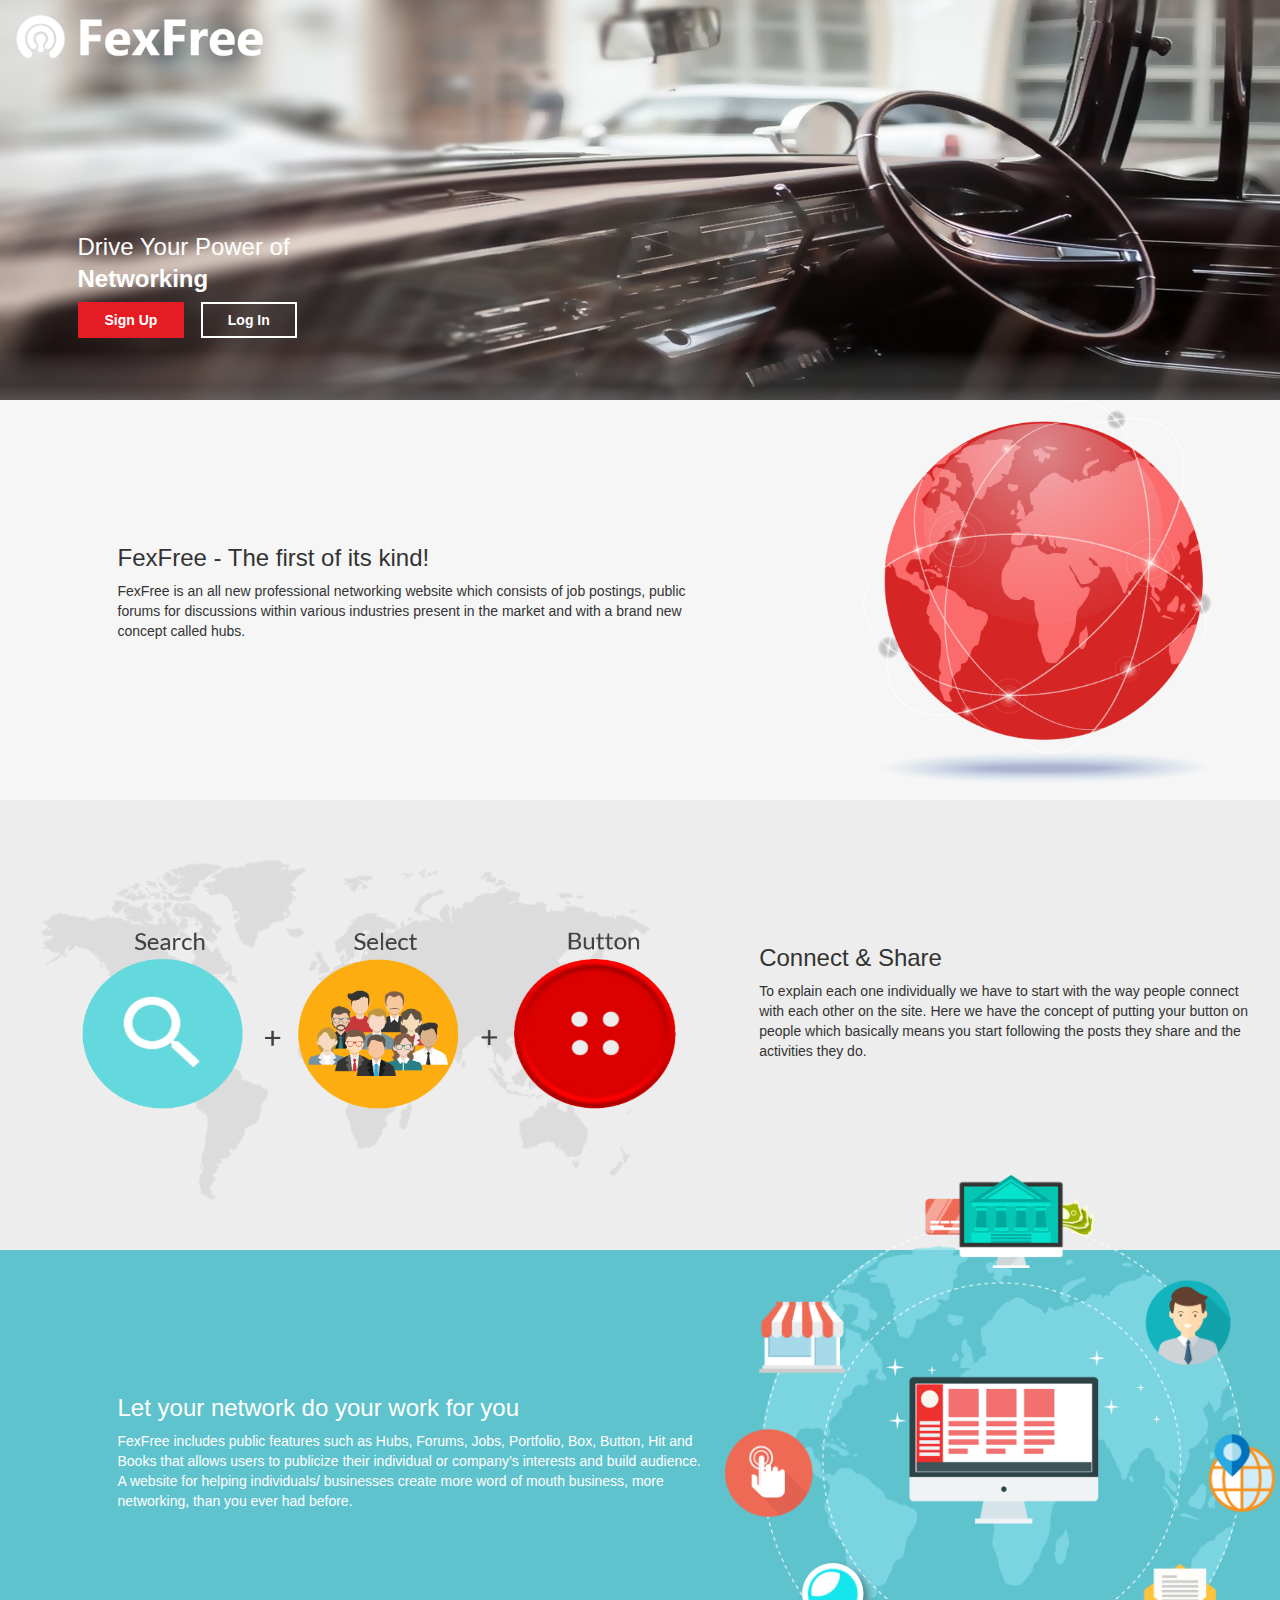
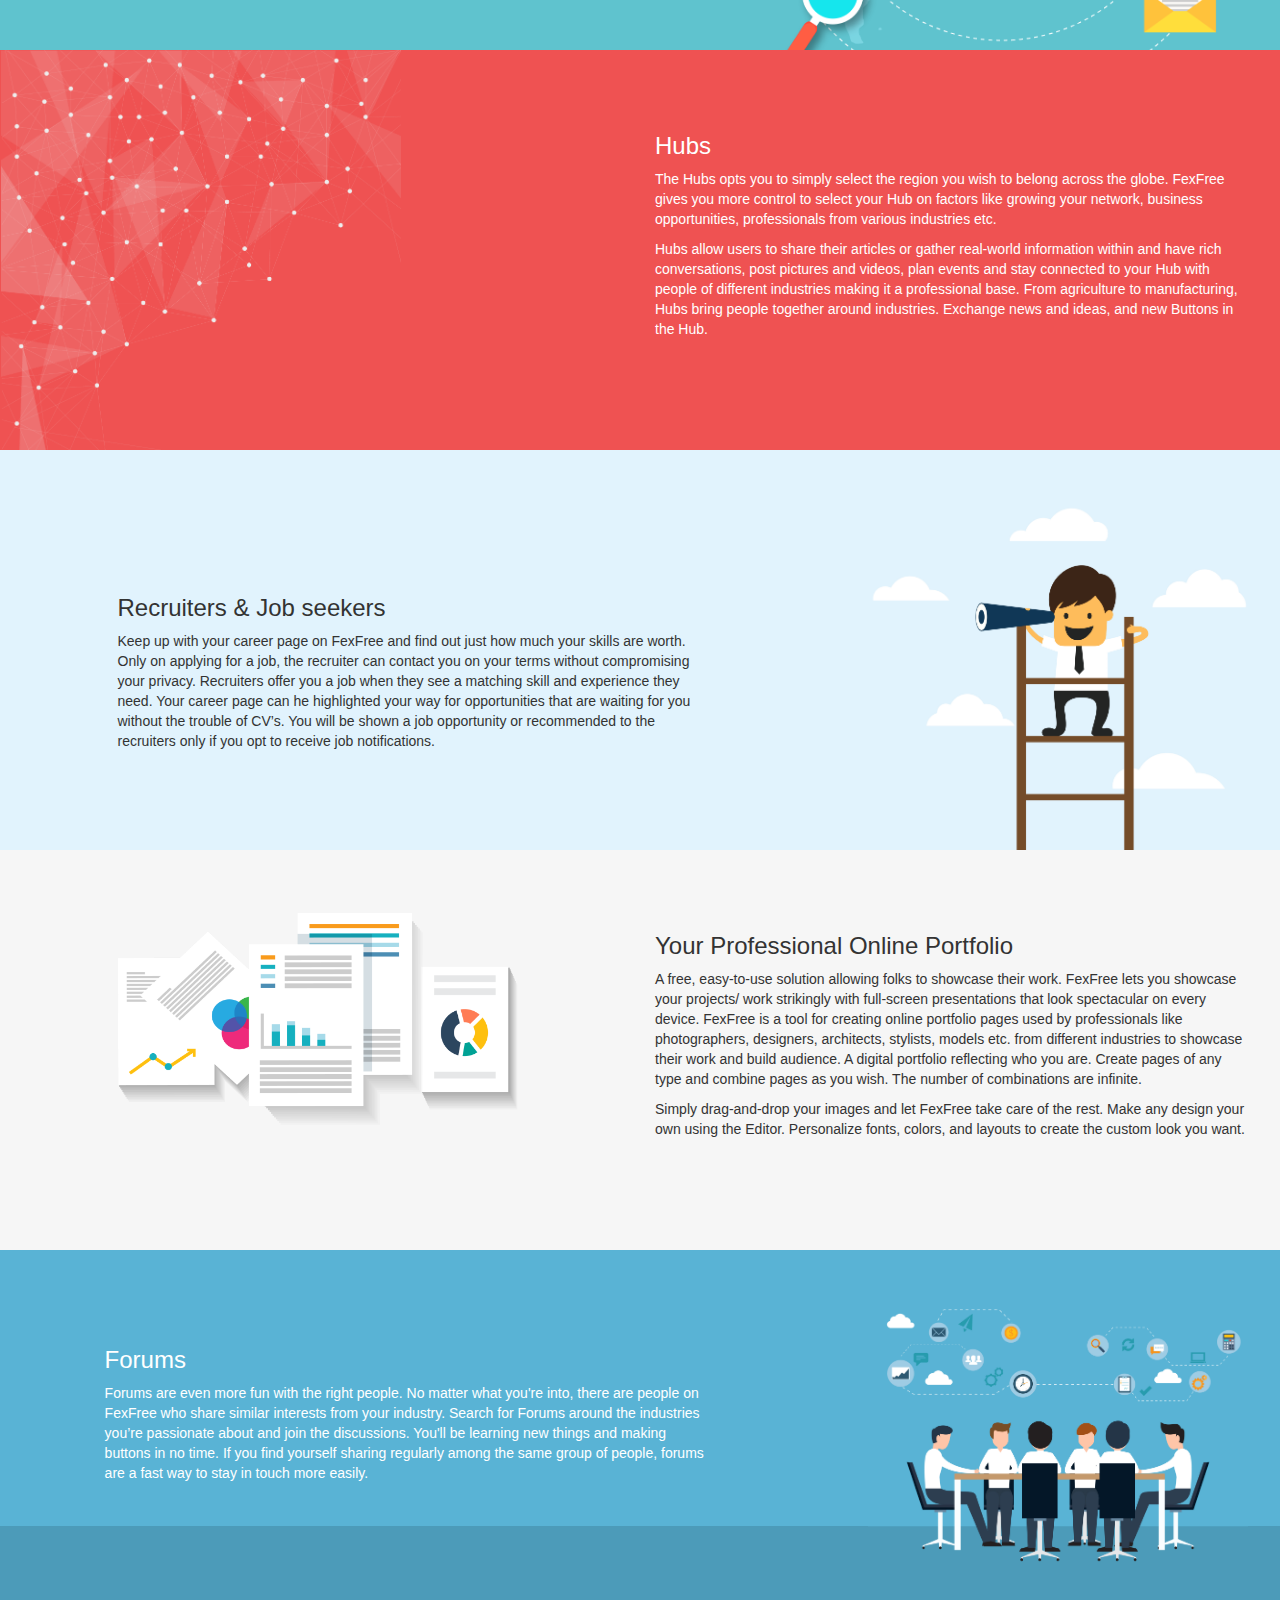
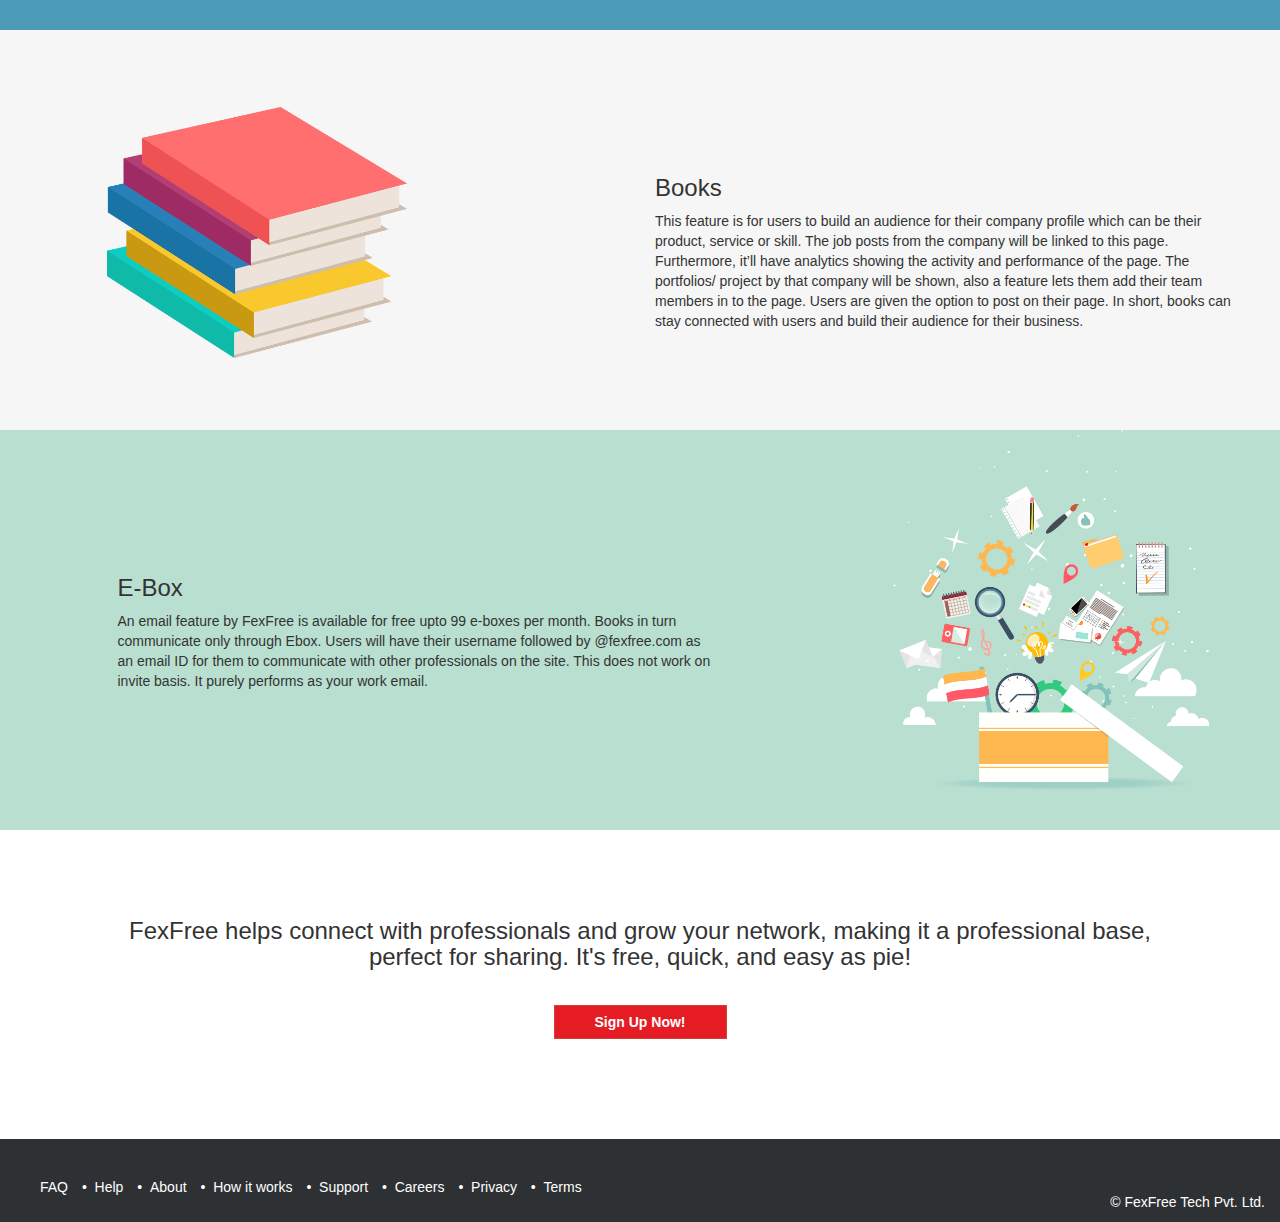
<file: index.html>
<!DOCTYPE html>
<html>
<head>
	<title>FexFre- Sign In</title>
	<meta charset="utf-8">
  		<meta name="viewport" content="width=device-width, initial-scale=1">
  		<link rel="stylesheet" href="https://maxcdn.bootstrapcdn.com/bootstrap/3.3.5/css/bootstrap.min.css">
  		<script src="https://ajax.googleapis.com/ajax/libs/jquery/1.11.3/jquery.min.js"></script>
  		<script src="https://maxcdn.bootstrapcdn.com/bootstrap/3.3.5/js/bootstrap.min.js"></script>
  		<link rel="stylesheet" href="signin.css">
  		<link href='https://fonts.googleapis.com/css?family=Open+Sans' rel='stylesheet' type='text/css'>
  		<link rel="stylesheet" href="css/font-awesome.min.css">
</head>
<body>
	<div class="col-md-12 col-xs-12 firstpage">
		<img src="images/ff.png" class="margintop10" width="250px" style="margin-top:1%"><br>
		<h3 class="drive">Drive Your Power of</h3>
		<h3 class="drive2">Networking</h3>
		<a href="javascript:void(0)" class="btn btn-danger btn-raised" style="border-radius: 0px; background-color: #e51c23; border: 2px solid #e51c23; margin-left: 5%; margin-right: 1%; padding-left: 25px; padding-right: 25px;font-weight: 600;">Sign Up</a>
		<a href="javascript:void(0)" class="btn btn-default btn-raised" style="border-radius: 0px; background-color: transparent; color: white; border: 2px solid; padding-left: 25px; padding-right: 25px;font-weight: 600;">Log In</a>
	</div>

	<div class="col-md-12 col-xs-12 secondpage">
		<div class="col-md-4 pull-right">
			<img src="images/globe1.png" width="350px">
		</div>

		<div class="col-md-6 pull-left content1">
			<h3> FexFree - The first of its kind!</h3>
			<p>FexFree is an all new professional networking website which consists of job postings, public forums for discussions within various industries present in the market and with a brand new concept called hubs. </p>
		</div>
	</div>

	<div class="col-md-12 col-xs-12 thirdpage">
		<div class="col-md-5 pull-right content1">
			<h3>Connect & Share</h3>
			<p>To explain each one individually we have to start with the way people connect with each other on the site. Here we have the concept of putting your button on people which basically means you start following the posts they share and the activities they do.</p>
		</div>
	</div>

	<div class="col-md-12 col-xs-12 fourthpage">
		<div class="col-md-4 pull-right" style="margin-right:3%">
			<img src="images/fourth.png" class="abs">
			<img src="images/comp.png" class="abs2">
		</div>

		<div class="col-md-6 pull-left content1">
			<h3 style="color:white">Let your network do your work for you</h3>
			<p style="color:white">FexFree includes public features such as Hubs, Forums, Jobs, Portfolio, Box, Button, Hit and Books that allows users to publicize their individual or company’s interests and build audience.
			A website for helping individuals/ businesses create more word of mouth business, more networking, than you ever had before.</p>
		</div>
	</div>

	<div class="col-md-12 col-xs-12 fifthpage">
		<div class="col-md-4 pull-left">
			<img src="images/point3.png" width="400px" class="webclass">
		</div>

		<div class="col-md-6 pull-right content1" style="margin-top: 5%;">
			<h3 style="color:white">Hubs</h3>
			<p style="color:white">The Hubs opts you to simply select the region you wish to belong across the globe. FexFree gives you more control to select your Hub on factors like growing your network, business opportunities, professionals from various industries etc.</p>

			<p style="color:white">Hubs allow users to share their articles or gather real-world information within and have rich conversations, post pictures and videos, plan events and stay connected to your Hub with people of different industries making it a professional base.
			From agriculture to manufacturing, Hubs bring people together around industries. Exchange news and ideas, and new Buttons in the Hub.</p>
		</div>
	</div>

	<div class="col-md-12 col-xs-12 sixthpage">
		<div class="col-md-6 pull-left content1">
			<h3>Recruiters & Job seekers</h3>
			<p>Keep up with your career page on FexFree and find out just how much your skills are worth. Only on applying for a job, the recruiter can contact you on your terms without compromising your privacy.  Recruiters offer you a job when they see a matching skill and experience they need. Your career page can he highlighted your way for opportunities that are waiting for you without the trouble of CV’s. You will be shown a job opportunity or recommended to the recruiters only if you opt to receive job notifications.</p>
		</div>

		<div class="col-md-4 pull-right">
			<img src="images/sixth.jpg" width="400px">
		</div>
	</div>

	<div class="col-md-12 col-xs-12 seventh">
		<div class="col-md-4 pull-left" style="margin-top: 5%; margin-left: 7%;">
			<img src="images/seventh.png" width="400px">
		</div>

		<div class="col-md-6 pull-right content1" style="margin-top:5%">
			<h3>Your Professional Online Portfolio</h3>
			<p>A free, easy-to-use solution allowing folks to showcase their work.
			FexFree lets you showcase your projects/ work strikingly with full-screen presentations that look spectacular on every device. FexFree is a tool for creating online portfolio pages used by professionals like photographers, designers, architects, stylists, models etc. from different industries to showcase their work and build audience. A digital portfolio reflecting who you are. Create pages of any type and combine pages as you wish. The number of combinations are infinite.</p>

			<p>Simply drag-and-drop your images and let FexFree take care of the rest. Make any design your own using the Editor. Personalize fonts, colors, and layouts to create the custom look you want.</p>
		</div>
	</div>

	<div class="col-md-12 col-xs-12 eighth">
		<div class="col-md-6 content1" style="margin-top: 6%">
			<h3 style="color:white">Forums</h3>
			<p style="color:white">Forums are even more fun with the right people. No matter what you're into, there are people on FexFree who share similar interests from your industry. Search for Forums around the industries you’re passionate about and join the discussions. You'll be learning new things and making buttons in no time.
			If you find yourself sharing regularly among the same group of people, forums are a fast way to stay in touch more easily.</p>
		</div>

		<div class="col-md-4 pull-right">
			<img src="images/forums.jpg" width="380px" class="forumimg">
		</div>

		<div class="col-md-12 eightnhalf">
		</div>
	</div>

	<div class="col-md-12 col-xs-12 nineth">
		<div class="col-md-4 pull-left">
			<img src="images/info.png" width="300px" class="bookimg">
		</div>

		<div class="col-md-6 pull-right content1">
			<h3>Books</h3>
			<p>This feature is for users to build an audience for their company profile which can be their product, service or skill. The job posts from the company will be linked to this page. Furthermore, it’ll have analytics showing the activity and performance of the page. The portfolios/ project by that company will be shown, also a feature lets them add their team members in to the page. Users are given the option to post on their page. In short, books can stay connected with users and build their audience for their business. </p>
		</div>
	</div>

	<div class="col-md-12 col-xs-12 tenth">
		<div class="col-md-6 content1">
			<h3>E-Box</h3>
			<p>An email feature by FexFree is available for free upto 99 e-boxes per month. Books in turn communicate only through Ebox. Users will have their username followed by @fexfree.com as an email ID for them to communicate with other professionals on the site. This does not work on invite basis. It purely performs as your work email.</p>
		</div>

		<div class="col-md-4 pull-right">
			<img src="images/box.png" width="400px">
		</div>
	</div>

	<div class="col-md-12 col-xs-12 eleventh text-center">
		<h3 class="lastone">FexFree helps connect with professionals and grow your network, making it a professional base, perfect for sharing. It's free, quick, and easy as pie!</h3>
		<a href="javascript:void(0)" class="btn btn-danger btn-raised" style="  border-radius: 0px;  padding-left: 40px; padding-right: 40px; background-color: #e51c23; margin-bottom: 8%; margin-top: 2%;font-weight: 600;">Sign Up Now!</a>
	</div>

	<div class="col-md-12 col-xs-12 last whitecolor">
		<div class="row" style="margin-top: 3%; margin-left: 2%; margin-bottom: 2%;">
			<p class="whitecolor cusorp displayinline marginright10">FAQ</p>&nbsp;&bull;&nbsp;
			<p class="whitecolor cusorp displayinline marginright10">Help</p>&nbsp;&bull;&nbsp;
			<p class="whitecolor cusorp displayinline marginright10">About</p>&nbsp;&bull;&nbsp;
			<p class="whitecolor cusorp displayinline marginright10">How it works</p>&nbsp;&bull;&nbsp;
			<p class="whitecolor cusorp displayinline marginright10">Support</p>&nbsp;&bull;&nbsp;
			<p class="whitecolor cusorp displayinline marginright10">Careers</p>&nbsp;&bull;&nbsp;
			<p class="whitecolor cusorp displayinline marginright10">Privacy</p>&nbsp;&bull;&nbsp;
			<p class="whitecolor cusorp displayinline marginright10">Terms</p>
		</div>

		<div class="col-md-3 pull-right footerlast">
			<p class="whitecolor">© FexFree Tech Pvt. Ltd.</p>
		</div>
	</div>
</body>
</html>
</file>
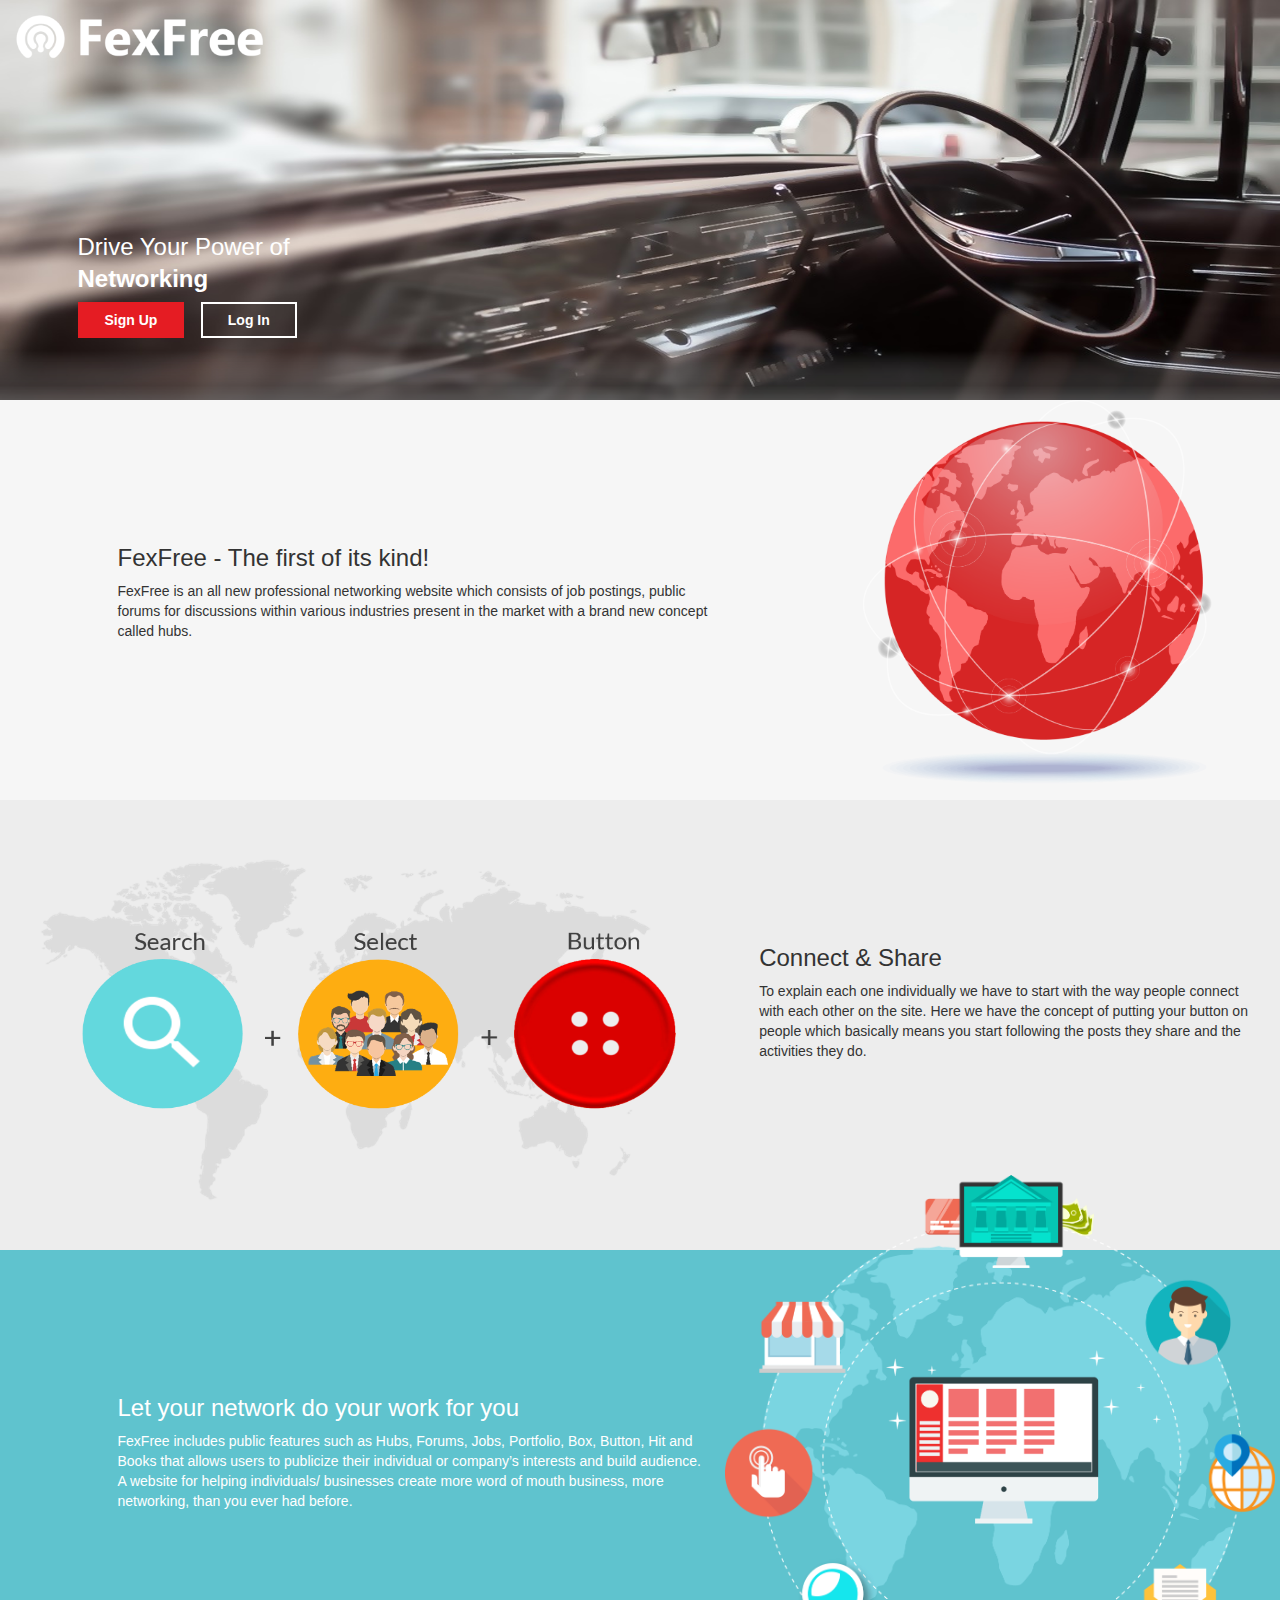
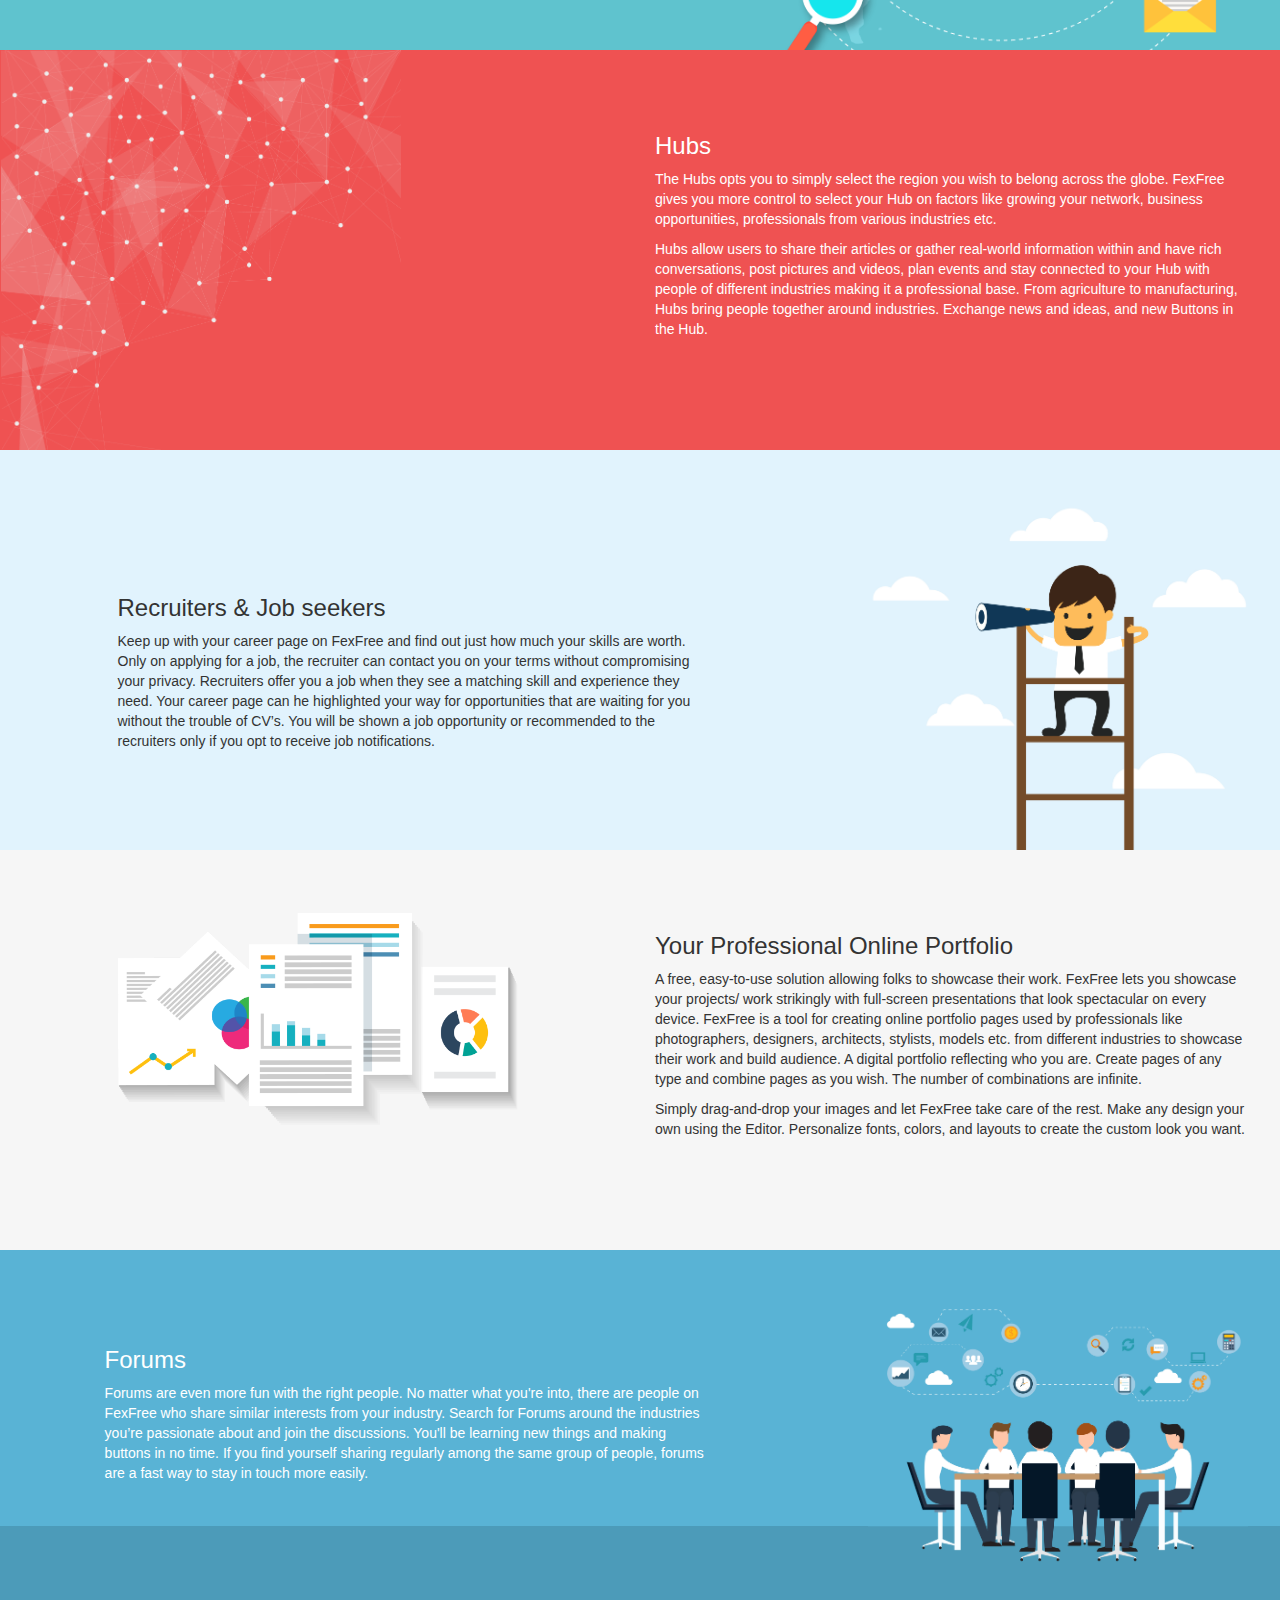
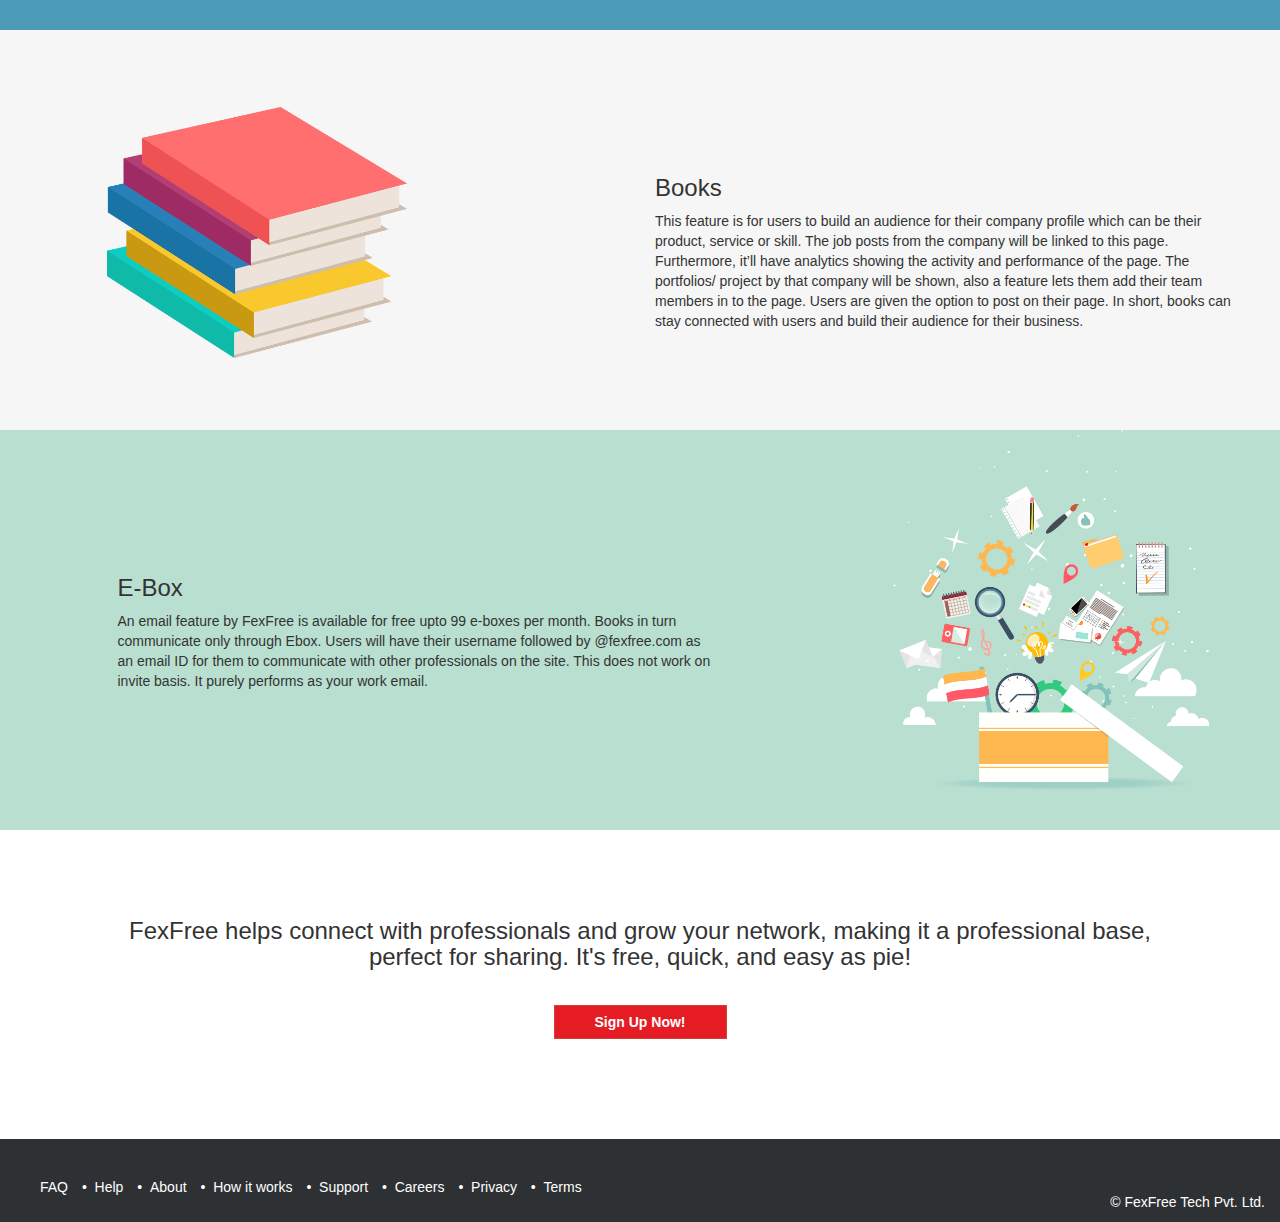
<file: signin.html>
<!DOCTYPE html>
<html>
<head>
	<title>FexFre- Sign In</title>
	<meta charset="utf-8">
  		<meta name="viewport" content="width=device-width, initial-scale=1">
  		<link rel="stylesheet" href="http://maxcdn.bootstrapcdn.com/bootstrap/3.3.5/css/bootstrap.min.css">
  		<script src="https://ajax.googleapis.com/ajax/libs/jquery/1.11.3/jquery.min.js"></script>
  		<script src="http://maxcdn.bootstrapcdn.com/bootstrap/3.3.5/js/bootstrap.min.js"></script>
  		<link rel="stylesheet" href="signin.css">
  		<link href='http://fonts.googleapis.com/css?family=Open+Sans' rel='stylesheet' type='text/css'>
  		<link rel="stylesheet" href="css/font-awesome.min.css">
</head>
<body>
	<div class="col-md-12 col-xs-12 firstpage">
		<img src="images/ff.png" class="margintop10" width="250px" style="margin-top:1%"><br>
		<h3 class="drive">Drive Your Power of</h3>
		<h3 class="drive2">Networking</h3>
		<a href="javascript:void(0)" class="btn btn-danger btn-raised" style="border-radius: 0px; background-color: #e51c23; border: 2px solid #e51c23; margin-left: 5%; margin-right: 1%; padding-left: 25px; padding-right: 25px;font-weight: 600;">Sign Up</a>
		<a href="javascript:void(0)" class="btn btn-default btn-raised" style="border-radius: 0px; background-color: transparent; color: white; border: 2px solid; padding-left: 25px; padding-right: 25px;font-weight: 600;">Log In</a>
	</div>

	<div class="col-md-12 col-xs-12 secondpage">
		<div class="col-md-4 pull-right">
			<img src="images/globe1.png" width="350px">
		</div>

		<div class="col-md-6 pull-left content1">
			<h3> FexFree - The first of its kind!</h3>
			<p>FexFree is an all new professional networking website which consists of job postings, public forums for discussions within various industries present in the market with a brand new concept called hubs. </p>
		</div>
	</div>

	<div class="col-md-12 col-xs-12 thirdpage">
		<div class="col-md-5 pull-right content1">
			<h3>Connect & Share</h3>
			<p>To explain each one individually we have to start with the way people connect with each other on the site. Here we have the concept of putting your button on people which basically means you start following the posts they share and the activities they do.</p>
		</div>
	</div>

	<div class="col-md-12 col-xs-12 fourthpage">
		<div class="col-md-4 pull-right" style="margin-right:3%">
			<img src="images/fourth.png" class="abs">
			<img src="images/comp.png" class="abs2">
		</div>

		<div class="col-md-6 pull-left content1">
			<h3 style="color:white">Let your network do your work for you</h3>
			<p style="color:white">FexFree includes public features such as Hubs, Forums, Jobs, Portfolio, Box, Button, Hit and Books that allows users to publicize their individual or company’s interests and build audience.
			A website for helping individuals/ businesses create more word of mouth business, more networking, than you ever had before.</p>
		</div>
	</div>

	<div class="col-md-12 col-xs-12 fifthpage">
		<div class="col-md-4 pull-left">
			<img src="images/point3.png" width="400px" class="webclass">
		</div>

		<div class="col-md-6 pull-right content1" style="margin-top: 5%;">
			<h3 style="color:white">Hubs</h3>
			<p style="color:white">The Hubs opts you to simply select the region you wish to belong across the globe. FexFree gives you more control to select your Hub on factors like growing your network, business opportunities, professionals from various industries etc.</p>

			<p style="color:white">Hubs allow users to share their articles or gather real-world information within and have rich conversations, post pictures and videos, plan events and stay connected to your Hub with people of different industries making it a professional base.
			From agriculture to manufacturing, Hubs bring people together around industries. Exchange news and ideas, and new Buttons in the Hub.</p>
		</div>
	</div>

	<div class="col-md-12 col-xs-12 sixthpage">
		<div class="col-md-6 pull-left content1">
			<h3>Recruiters & Job seekers</h3>
			<p>Keep up with your career page on FexFree and find out just how much your skills are worth. Only on applying for a job, the recruiter can contact you on your terms without compromising your privacy.  Recruiters offer you a job when they see a matching skill and experience they need. Your career page can he highlighted your way for opportunities that are waiting for you without the trouble of CV’s. You will be shown a job opportunity or recommended to the recruiters only if you opt to receive job notifications.</p>
		</div>

		<div class="col-md-4 pull-right">
			<img src="images/sixth.jpg" width="400px">
		</div>
	</div>

	<div class="col-md-12 col-xs-12 seventh">
		<div class="col-md-4 pull-left" style="margin-top: 5%; margin-left: 7%;">
			<img src="images/seventh.png" width="400px">
		</div>

		<div class="col-md-6 pull-right content1" style="margin-top:5%">
			<h3>Your Professional Online Portfolio</h3>
			<p>A free, easy-to-use solution allowing folks to showcase their work.
			FexFree lets you showcase your projects/ work strikingly with full-screen presentations that look spectacular on every device. FexFree is a tool for creating online portfolio pages used by professionals like photographers, designers, architects, stylists, models etc. from different industries to showcase their work and build audience. A digital portfolio reflecting who you are. Create pages of any type and combine pages as you wish. The number of combinations are infinite.</p>

			<p>Simply drag-and-drop your images and let FexFree take care of the rest. Make any design your own using the Editor. Personalize fonts, colors, and layouts to create the custom look you want.</p>
		</div>
	</div>

	<div class="col-md-12 col-xs-12 eighth">
		<div class="col-md-6 content1" style="margin-top: 6%">
			<h3 style="color:white">Forums</h3>
			<p style="color:white">Forums are even more fun with the right people. No matter what you're into, there are people on FexFree who share similar interests from your industry. Search for Forums around the industries you’re passionate about and join the discussions. You'll be learning new things and making buttons in no time.
			If you find yourself sharing regularly among the same group of people, forums are a fast way to stay in touch more easily.</p>
		</div>

		<div class="col-md-4 pull-right">
			<img src="images/forums.jpg" width="380px" class="forumimg">
		</div>

		<div class="col-md-12 eightnhalf">
		</div>
	</div>

	<div class="col-md-12 col-xs-12 nineth">
		<div class="col-md-4 pull-left">
			<img src="images/info.png" width="300px" class="bookimg">
		</div>

		<div class="col-md-6 pull-right content1">
			<h3>Books</h3>
			<p>This feature is for users to build an audience for their company profile which can be their product, service or skill. The job posts from the company will be linked to this page. Furthermore, it’ll have analytics showing the activity and performance of the page. The portfolios/ project by that company will be shown, also a feature lets them add their team members in to the page. Users are given the option to post on their page. In short, books can stay connected with users and build their audience for their business. </p>
		</div>
	</div>

	<div class="col-md-12 col-xs-12 tenth">
		<div class="col-md-6 content1">
			<h3>E-Box</h3>
			<p>An email feature by FexFree is available for free upto 99 e-boxes per month. Books in turn communicate only through Ebox. Users will have their username followed by @fexfree.com as an email ID for them to communicate with other professionals on the site. This does not work on invite basis. It purely performs as your work email.</p>
		</div>

		<div class="col-md-4 pull-right">
			<img src="images/box.png" width="400px">
		</div>
	</div>

	<div class="col-md-12 col-xs-12 eleventh text-center">
		<h3 class="lastone">FexFree helps connect with professionals and grow your network, making it a professional base, perfect for sharing. It's free, quick, and easy as pie!</h3>
		<a href="javascript:void(0)" class="btn btn-danger btn-raised" style="  border-radius: 0px;  padding-left: 40px; padding-right: 40px; background-color: #e51c23; margin-bottom: 8%; margin-top: 2%;font-weight: 600;">Sign Up Now!</a>
	</div>

	<div class="col-md-12 col-xs-12 last whitecolor">
		<div class="row" style="margin-top: 3%; margin-left: 2%; margin-bottom: 2%;">
			<p class="whitecolor cusorp displayinline marginright10">FAQ</p>&nbsp;&bull;&nbsp;
			<p class="whitecolor cusorp displayinline marginright10">Help</p>&nbsp;&bull;&nbsp;
			<p class="whitecolor cusorp displayinline marginright10">About</p>&nbsp;&bull;&nbsp;
			<p class="whitecolor cusorp displayinline marginright10">How it works</p>&nbsp;&bull;&nbsp;
			<p class="whitecolor cusorp displayinline marginright10">Support</p>&nbsp;&bull;&nbsp;
			<p class="whitecolor cusorp displayinline marginright10">Careers</p>&nbsp;&bull;&nbsp;
			<p class="whitecolor cusorp displayinline marginright10">Privacy</p>&nbsp;&bull;&nbsp;
			<p class="whitecolor cusorp displayinline marginright10">Terms</p>
		</div>

		<div class="col-md-3 pull-right footerlast">
			<p class="whitecolor">© FexFree Tech Pvt. Ltd.</p>
		</div>
	</div>
</body>
</html>
</file>
<file: signin.css>
.firstpage {
	background-image: url('images/car.png');height: 400px; background-repeat: round;
}

.drive {
	margin-top: 14%;
  	color: white;
  	margin-left: 5%;
  	margin-bottom: 5px;
}

.drive2 {
	margin-left: 5%;
  	color: white;
  	font-weight: bold;
  	margin-top: 5px;
}

.secondpage {
	height: 400px;
	background-color: rgba(246,246,246,246);
}

.content1 {
	margin-top: 10%;
  	margin-left: 7%;
}

.thirdpage {
	background-image: url('images/second.png');height: 450px; background-repeat: round;
}

.abs {
	  position: absolute;
  top: -75px;
  width: 550px;
  right: -47px;
}

.fourthpage {
	background-color: rgb(95,195,206);
  	height: 400px;
}

.fifthpage {
	height: 400px;
  	background-color: rgb(239,82,82);
}

.sixthpage {
	height: 400px;
	 background: rgb(225, 243, 253);
}

.seventh {
	height: 400px;
	background: rgba(246,246,246,246);
}

.webclass {
  -webkit-transform: rotate(180deg);
  position: absolute;
  left: -14px;
}

.eighth {
	height: 380px;
	background: rgb(89,179,213);
	padding:0px;
}

.eightnhalf {
	height: 104px;
	background: rgb(76,155,185);
	position: absolute;
	bottom: 0px;
}

.forumimg {
	  z-index: 4;
  position: absolute;
}

.nineth {
	height: 400px;
	background: rgba(246,246,246,246);
}

.bookimg {
	margin-top: 20%;
  	margin-left: 20%;
}

.tenth {
	height: 400px;
	background: rgb(185,223,208);
}

.lastone {
	  padding-left: 100px;
  padding-right: 100px;
  margin-top: 7%;
}

.last {
	background-color: rgb(46,49,51);
}

.whitecolor {
	color: white;
}

.fattext {
	font-weight: 600;
}

.cusorp {
	cursor: pointer;
}

.footerlast {
	position: absolute;
  	bottom: 0px;
  	right: 0px;
  	text-align: right;
}

.displayinline {
	display: inline;
}

.marginright10 {
	margin-right: 10px;
}

.abs2 {
	  position: absolute;
  right: 16%;
  top: 100px;
  width: 275px;
}
</file>
